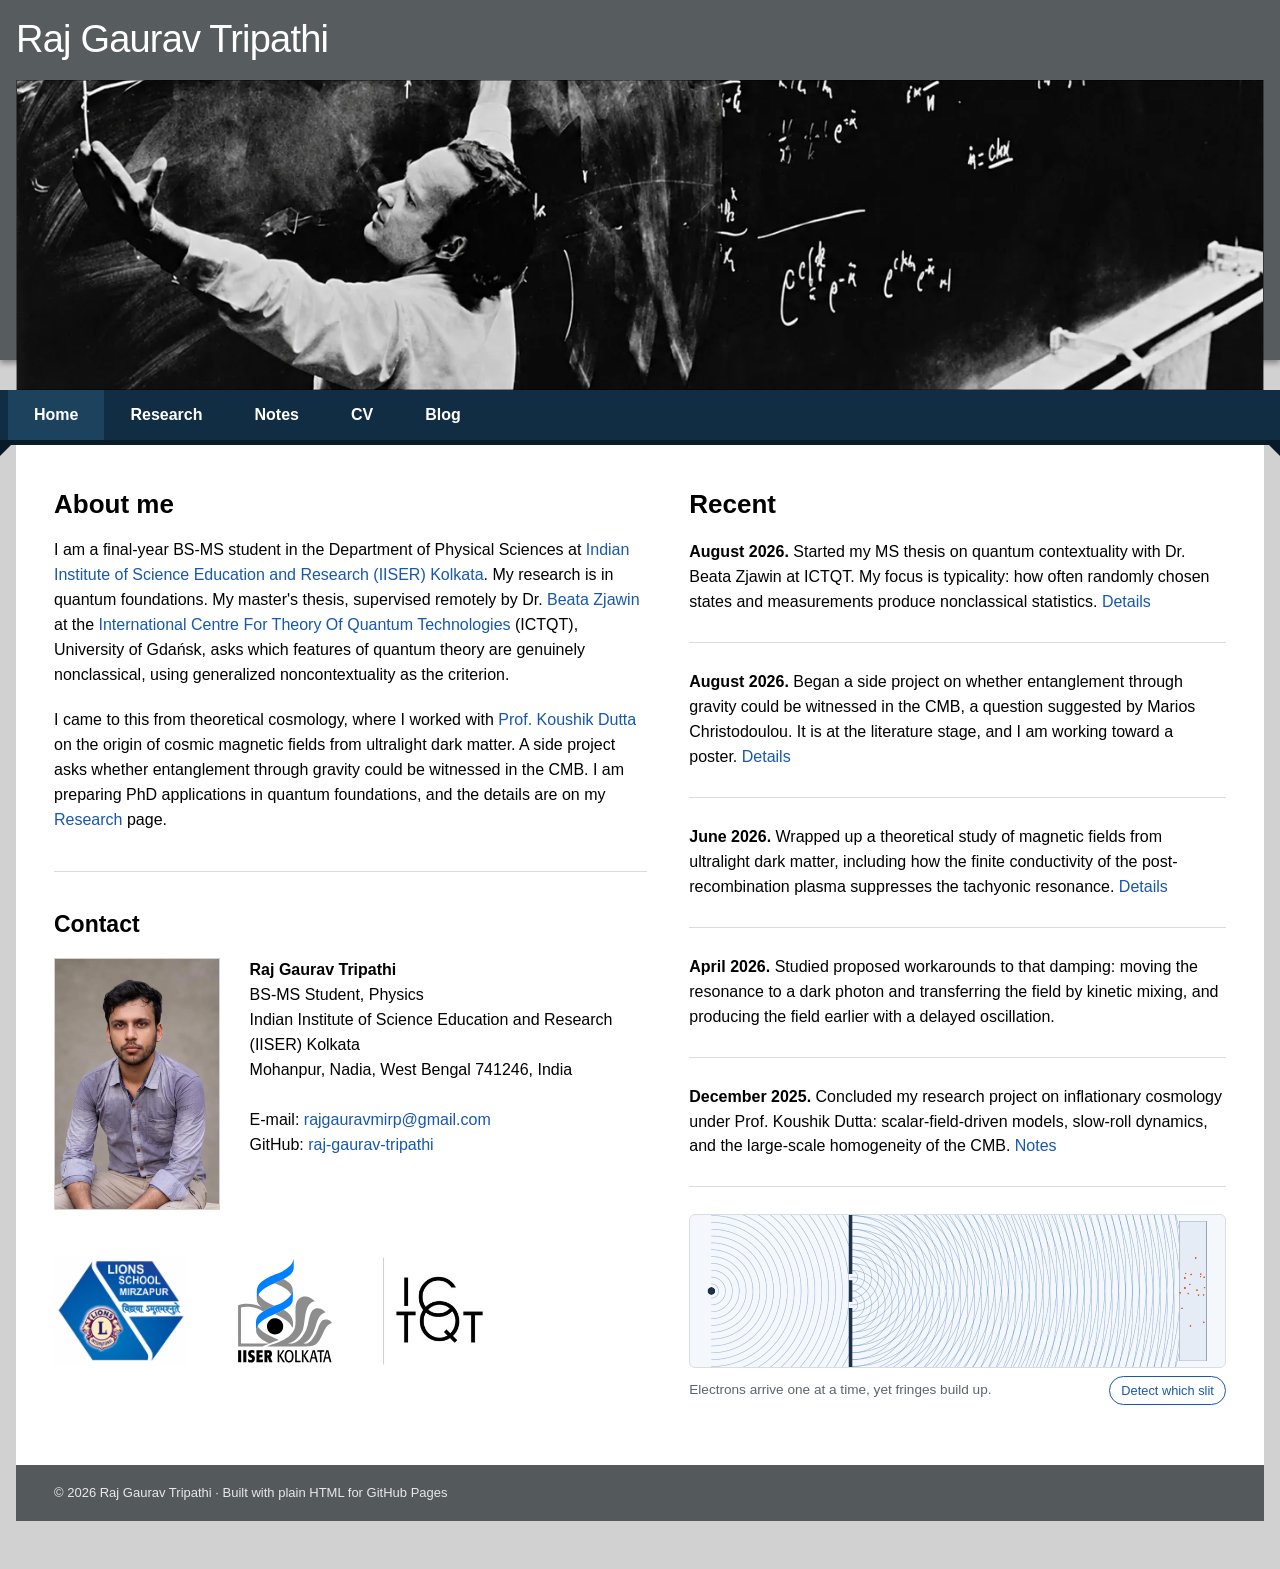
<file: index.html>
<!doctype html>
<html lang="en">
<head>
  <meta charset="utf-8">
  <meta name="viewport" content="width=device-width, initial-scale=1">
  <meta name="author" content="Raj Gaurav Tripathi">
  <meta name="theme-color" content="#102d43">
  <meta property="og:image" content="https://raj-gaurav-tripathi.github.io/assets/og-card.jpg">
  <meta property="og:image:width" content="1200">
  <meta property="og:image:height" content="630">
  <meta name="twitter:card" content="summary_large_image">
  <link rel="manifest" href="site.webmanifest">
  <link rel="preload" as="image" href="assets/hero-home.webp" fetchpriority="high">
  <meta name="description" content="Academic homepage of Raj Gaurav Tripathi, BS-MS physics student at IISER Kolkata working on quantum foundations.">
  <meta property="og:type" content="website">
  <meta property="og:title" content="Raj Gaurav Tripathi">
  <meta property="og:description" content="BS-MS physics student at IISER Kolkata working on quantum foundations.">
  <meta property="og:url" content="https://raj-gaurav-tripathi.github.io/">
  <link rel="canonical" href="https://raj-gaurav-tripathi.github.io/">
  <title>Raj Gaurav Tripathi — Home</title>
  <link rel="icon" href="favicon.svg" type="image/svg+xml">
  <link rel="stylesheet" href="styles.css">
  <style>
    @view-transition{navigation:auto}
    .page-content{--ac:#1757ad;--ln:#d9dde3;--mut:#5b6470;--wash:#f4f7fb}
    /* Recent: each item is a figure drawn in code, then text */
    .news-item{display:block}

  </style>
<script type="application/ld+json">{"@context":"https://schema.org","@type":"Person","name":"Raj Gaurav Tripathi","url":"https://raj-gaurav-tripathi.github.io/","jobTitle":"BS-MS student in physics","affiliation":{"@type":"CollegeOrUniversity","name":"Indian Institute of Science Education and Research Kolkata"},"sameAs":["https://github.com/raj-gaurav-tripathi"],"knowsAbout":["Quantum foundations","Quantum contextuality","Theoretical cosmology"]}</script>
</head>

<body>
  <a class="skip-link" href="#content">Skip to content</a>

  <header class="site-header">
    <div class="title-wrap">
      <a href="index.html">Raj Gaurav Tripathi</a>
    </div>
  </header>

  <div class="site-shell">

    <div class="hero" role="img" aria-label="A dawn cityscape viewed from a hillside"></div>

    <nav class="site-nav" aria-label="Main navigation">
      <a class="active" href="index.html">Home</a>
      <a href="research.html">Research</a>
      <a href="notes.html">Notes</a>
      <a href="cv.html">CV</a>
      <a href="blog.html">Blog</a>
    </nav>

    <main class="page-content home-layout" id="content">

      <section class="about-column">

        <h1>About me</h1>
        <p>I am a final-year BS-MS student in the Department of Physical Sciences at <a href="https://www.iiserkol.ac.in/web/">Indian Institute of Science Education and Research (IISER) Kolkata</a>. My research is in quantum foundations. My master's thesis, supervised remotely by Dr. <a href="https://scholar.google.com/citations?user=gvut8VUAAAAJ&amp;hl=pl">Beata Zjawin</a> at the <a href="https://ictqt.ug.edu.pl/">International Centre For Theory Of Quantum Technologies</a> (ICTQT), University of Gdańsk, asks which features of quantum theory are genuinely nonclassical, using generalized noncontextuality as the criterion.</p>

        <p>I came to this from theoretical cosmology, where I worked with <a href="https://physics.iiserkol.ac.in/fac_hompage.php?did=cDJqcTRnbVUrbmhaOXdwZDRkKzY1NVVNWmxVdi9ESTFBdWh5WWFVNkFRVT0=">Prof. Koushik Dutta</a> on the origin of cosmic magnetic fields from ultralight dark matter. A side project asks whether entanglement through gravity could be witnessed in the CMB. I am preparing PhD applications in quantum foundations, and the details are on my <a href="research.html">Research</a> page.</p>

        <hr>

        <h2>Contact</h2>

        <div class="contact-card">
          <img src="assets/profile.webp" alt="Raj Gaurav Tripathi Portrait" width="188" height="252" decoding="async">
          <address>
            <strong>Raj Gaurav Tripathi</strong><br>
            BS-MS Student, Physics<br>
            Indian Institute of Science Education and Research (IISER) Kolkata<br>
            Mohanpur, Nadia, West Bengal 741246, India<br><br>
            E-mail: <a href="mailto:rajgauravmirp@gmail.com">rajgauravmirp@gmail.com</a><br>
            GitHub: <a href="https://github.com/raj-gaurav-tripathi">raj-gaurav-tripathi</a>
          </address>
        </div>

        <div class="partner-row">
          <img loading="lazy" src="assets/lions-logo.webp" alt="Lions School, Mirzapur" height="110">
          <img loading="lazy" src="assets/IISER-K_Logo.svg" alt="IISER Kolkata" height="110">
          <img loading="lazy" src="assets/ictqt_logo.jpeg" alt="ICTQT Poland" height="110">
        </div>
      </section>

      <aside class="news-column">
        <h1>Recent</h1>

        <!-- 1. Thesis: typicality rises sharply above a threshold (schematic) -->
        <article class="news-item">

          <p><strong>August 2026.</strong> Started my MS thesis on quantum contextuality with Dr. Beata Zjawin at ICTQT. My focus is typicality: how often randomly chosen states and measurements produce nonclassical statistics. <a href="research.html#contextuality">Details</a></p>
        </article>

        <!-- 2. CMB: entangled modes k and -k -->
        <article class="news-item">

          <p><strong>August 2026.</strong> Began a side project on whether entanglement through gravity could be witnessed in the CMB, a question suggested by Marios Christodoulou. It is at the literature stage, and I am working toward a poster. <a href="research.html#cmb">Details</a></p>
        </article>

        <!-- 3. Magnetogenesis: resonant growth vs conductivity damping -->
        <article class="news-item">

          <p><strong>June 2026.</strong> Wrapped up a theoretical study of magnetic fields from ultralight dark matter, including how the finite conductivity of the post-recombination plasma suppresses the tachyonic resonance. <a href="research.html#magnetogenesis">Details</a></p>
        </article>

        <!-- 4. Workarounds: dark photon with kinetic mixing -->
        <article class="news-item">

          <p><strong>April 2026.</strong> Studied proposed workarounds to that damping: moving the resonance to a dark photon and transferring the field by kinetic mixing, and producing the field earlier with a delayed oscillation.</p>
        </article>

        <!-- 5. Inflation: comoving Hubble radius -->
        <article class="news-item">

          <p><strong>December 2025.</strong> Concluded my research project on inflationary cosmology under Prof. Koushik Dutta: scalar-field-driven models, slow-roll dynamics, and the large-scale homogeneity of the CMB. <a href="notes.html#cosmology">Notes</a></p>
        </article>





<!-- Animation -->
        <!-- Double-slit animation.
     Paste inside <aside class="news-column">, right after the last </article>. -->
<style>
  .slit-fig{margin:1.1rem 0 0}
  .slit-fig canvas{display:block;box-sizing:border-box;width:100%;height:auto;aspect-ratio:7/2;border:1px solid #d9dde3;border-radius:6px;background:#f4f7fb}
  .slit-fig figcaption{display:flex;align-items:center;justify-content:space-between;gap:.75rem;margin-top:.5rem;font-size:.85rem;line-height:1.35;color:#5b6470}
  .slit-fig button{flex:none;font:inherit;font-size:.8rem;padding:.3rem .7rem;border:1px solid #1757ad;border-radius:999px;background:#fff;color:#1757ad;cursor:pointer}
  .slit-fig button[aria-pressed="true"]{background:#1757ad;color:#fff}
  .slit-fig button:focus-visible{outline:2px solid #1757ad;outline-offset:2px}
</style>

<figure class="slit-fig">
  <canvas id="slit" width="1400" height="400" role="img"
          aria-label="Animation of the double-slit experiment: single electrons, detected one at a time, build up an interference pattern on a screen."></canvas>
  <figcaption>
    <span id="slit-cap" aria-live="polite">Electrons arrive one at a time, yet fringes build up.</span>
    <button type="button" id="slit-btn" aria-pressed="false">Detect which slit</button>
  </figcaption>
</figure>

<script>
(() => {
  const cv = document.getElementById('slit'), ctx = cv.getContext('2d');
  const btn = document.getElementById('slit-btn'), cap = document.getElementById('slit-cap');

  // Geometry in logical px (the canvas bitmap is 2x for sharpness)
  const W = 700, H = 200, Y0 = H / 2;
  const SRC = 28, BAR = 210, SCR = 640, SW = 36;  // x of source, barrier, screen strip (and strip width)
  const D = 36, A = 8;                             // slit separation, slit width
  const K = Math.PI / 22;                          // fringe spacing: 22 px
  const M = Math.PI / 80;                          // single-slit envelope: first zero at ±80 px
  const WL = 9, TAU = 2 * Math.PI;                 // drawn wavelength (schematic, not to scale)
  const reduce = matchMedia('(prefers-reduced-motion: reduce)').matches;

  const hits = document.createElement('canvas');   // detections accumulate here
  hits.width = W * 2; hits.height = H * 2;
  const hx = hits.getContext('2d');
  hx.scale(2, 2); ctx.scale(2, 2);
  hx.fillStyle = 'rgba(217,72,15,.85)';

  let observe = false, n = 0, acc = 0, hold = 0, last = 0;

  // Born rule: P(u) ∝ cos²(K u) · sinc²(M u). A which-path detector removes the cos² term.
  const sinc2 = x => x ? (Math.sin(x) / x) ** 2 : 1;
  const P = u => (observe ? 1 : Math.cos(K * u) ** 2) * sinc2(M * u);

  function addHit() {                              // rejection-sample one detection event
    let u;
    do { u = (Math.random() - 0.5) * 180; } while (Math.random() > P(u));
    hx.fillRect(SCR + Math.random() * (SW - 2), Y0 + u, 2, 2);
    n++;
  }
  function reset() { hx.clearRect(0, 0, W, H); n = acc = hold = 0; }

  function rings(x, y, x0, x1, ph) {               // circular wavefronts clipped to x0..x1
    ctx.save(); ctx.beginPath(); ctx.rect(x0, 0, x1 - x0, H); ctx.clip();
    ctx.beginPath();
    for (let r = ph; r < 460; r += WL) { ctx.moveTo(x + r, y); ctx.arc(x, y, r, 0, TAU); }
    ctx.stroke(); ctx.restore();
  }

  function draw(t) {
    ctx.clearRect(0, 0, W, H);
    const ph = (t * 0.015) % WL;
    ctx.strokeStyle = 'rgba(23,87,173,.25)'; ctx.lineWidth = 1.2;
    rings(SRC, Y0, SRC, BAR, ph);
    rings(BAR, Y0 - D / 2, BAR, SCR, ph);
    rings(BAR, Y0 + D / 2, BAR, SCR, ph);

    ctx.fillStyle = '#1b3148';                     // barrier with two slits, and the source
    [[0, Y0 - D / 2 - A / 2], [Y0 - D / 2 + A / 2, Y0 + D / 2 - A / 2], [Y0 + D / 2 + A / 2, H]]
      .forEach(([a, b]) => ctx.fillRect(BAR - 2.5, a, 5, b - a));
    ctx.beginPath(); ctx.arc(SRC, Y0, 5, 0, TAU); ctx.fill();

    ctx.fillStyle = '#e6ecf5'; ctx.fillRect(SCR, 8, SW, H - 16);   // detection screen
    ctx.drawImage(hits, 0, 0, W, H);
    ctx.strokeStyle = '#9aa7b8'; ctx.lineWidth = 1; ctx.strokeRect(SCR, 8, SW, H - 16);

    if (observe) {                                 // which-path detectors at the slits
      ctx.strokeStyle = '#d9480f'; ctx.lineWidth = 2;
      [-1, 1].forEach(s => { ctx.beginPath(); ctx.arc(BAR, Y0 + s * D / 2, 8, 0, TAU); ctx.stroke(); });
    }
  }

  function frame(t) {
    const dt = Math.min(t - last, 50); last = t;
    if (n < 1800) {
      acc += dt / 1000 * Math.min(80, 8 + n * 0.25);   // slow at first, then faster
      for (; acc >= 1; acc--) addHit();
    } else if (!hold) hold = t;
    else if (t - hold > 4000) reset();                 // let the finished pattern sit, then restart
    draw(t);
    requestAnimationFrame(frame);
  }

  const still = () => { reset(); while (n < 1500) addHit(); draw(0); };  // reduced-motion version

  btn.addEventListener('click', () => {
    observe = !observe;
    btn.setAttribute('aria-pressed', observe);
    cap.textContent = observe ? 'With which-path detection, the fringes disappear.'
                              : 'Electrons arrive one at a time, yet fringes build up.';
    reduce ? still() : reset();
  });

  reduce ? still() : requestAnimationFrame(frame);
})();
</script>

        

        
      </aside>
    </main>

    <footer class="site-footer">
      © 2026 Raj Gaurav Tripathi · Built with plain HTML for GitHub Pages
    </footer>

  </div>
</body>
</html>
</file>
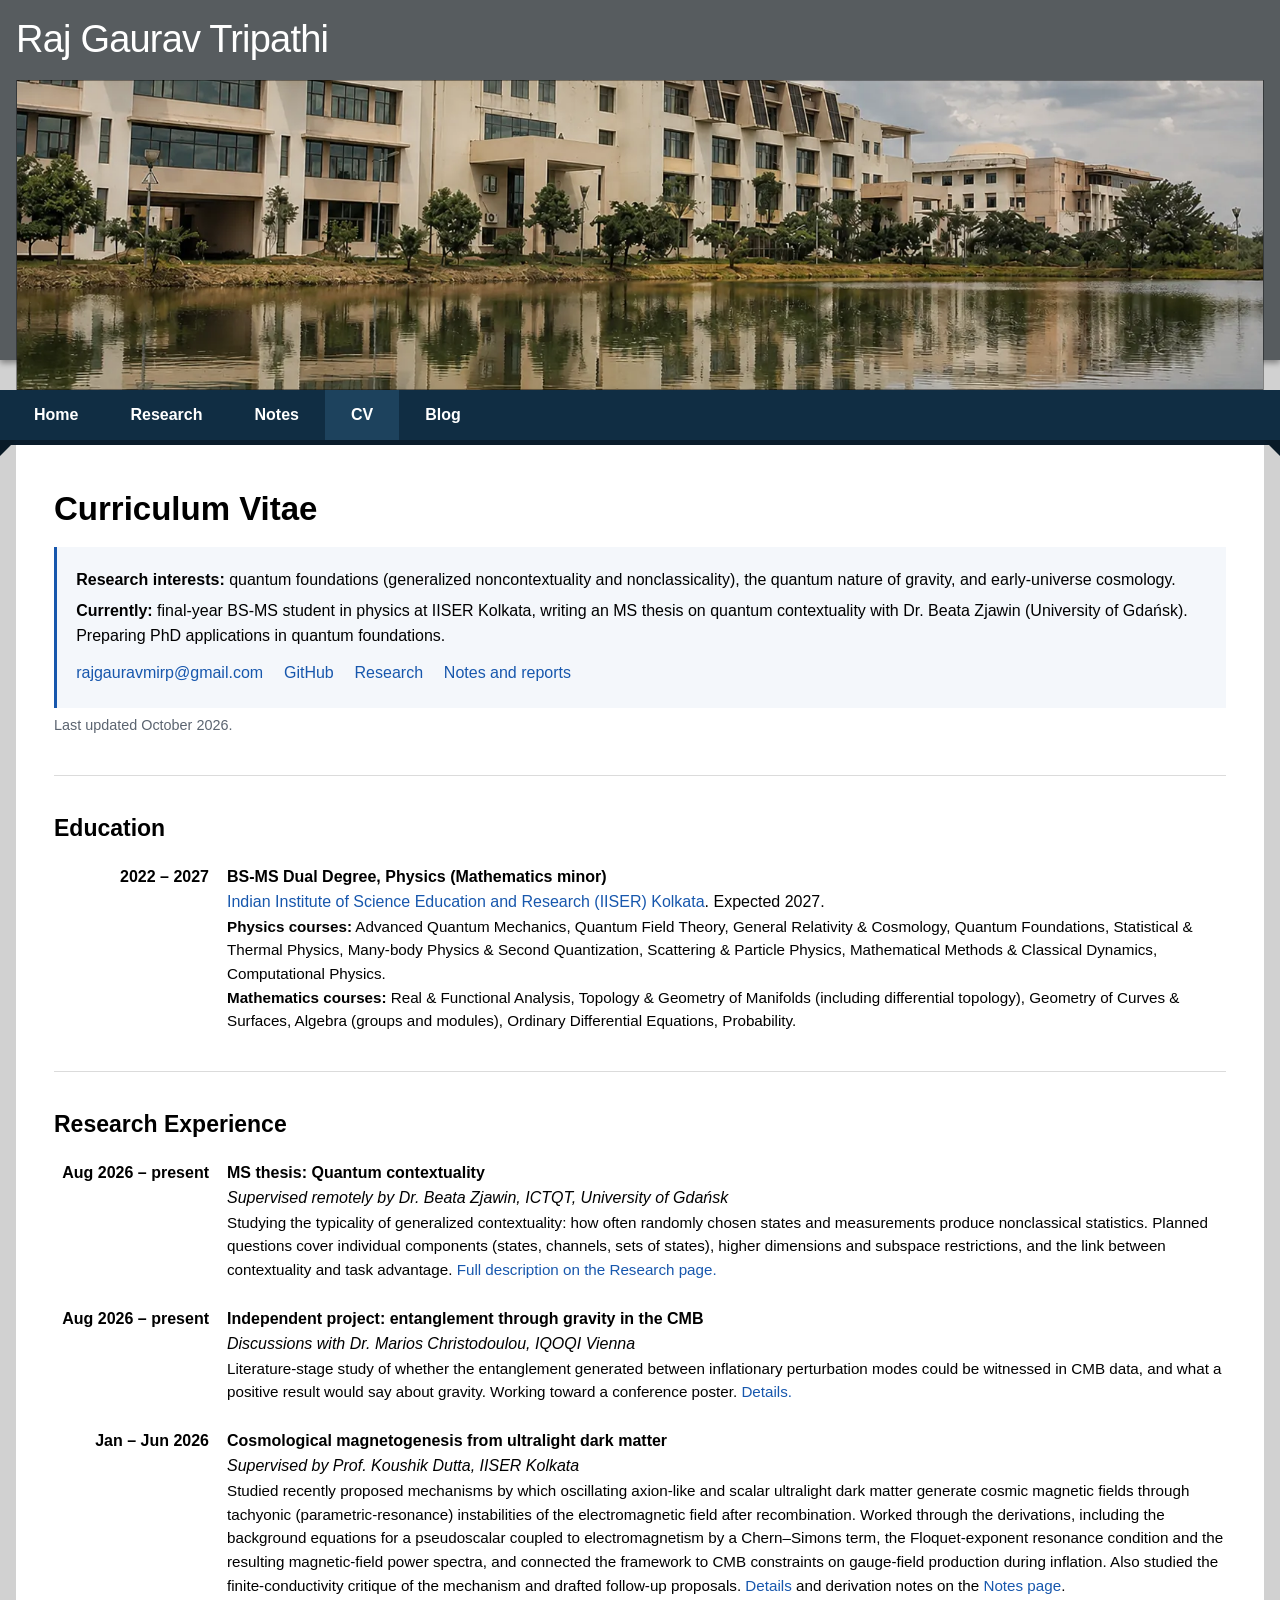
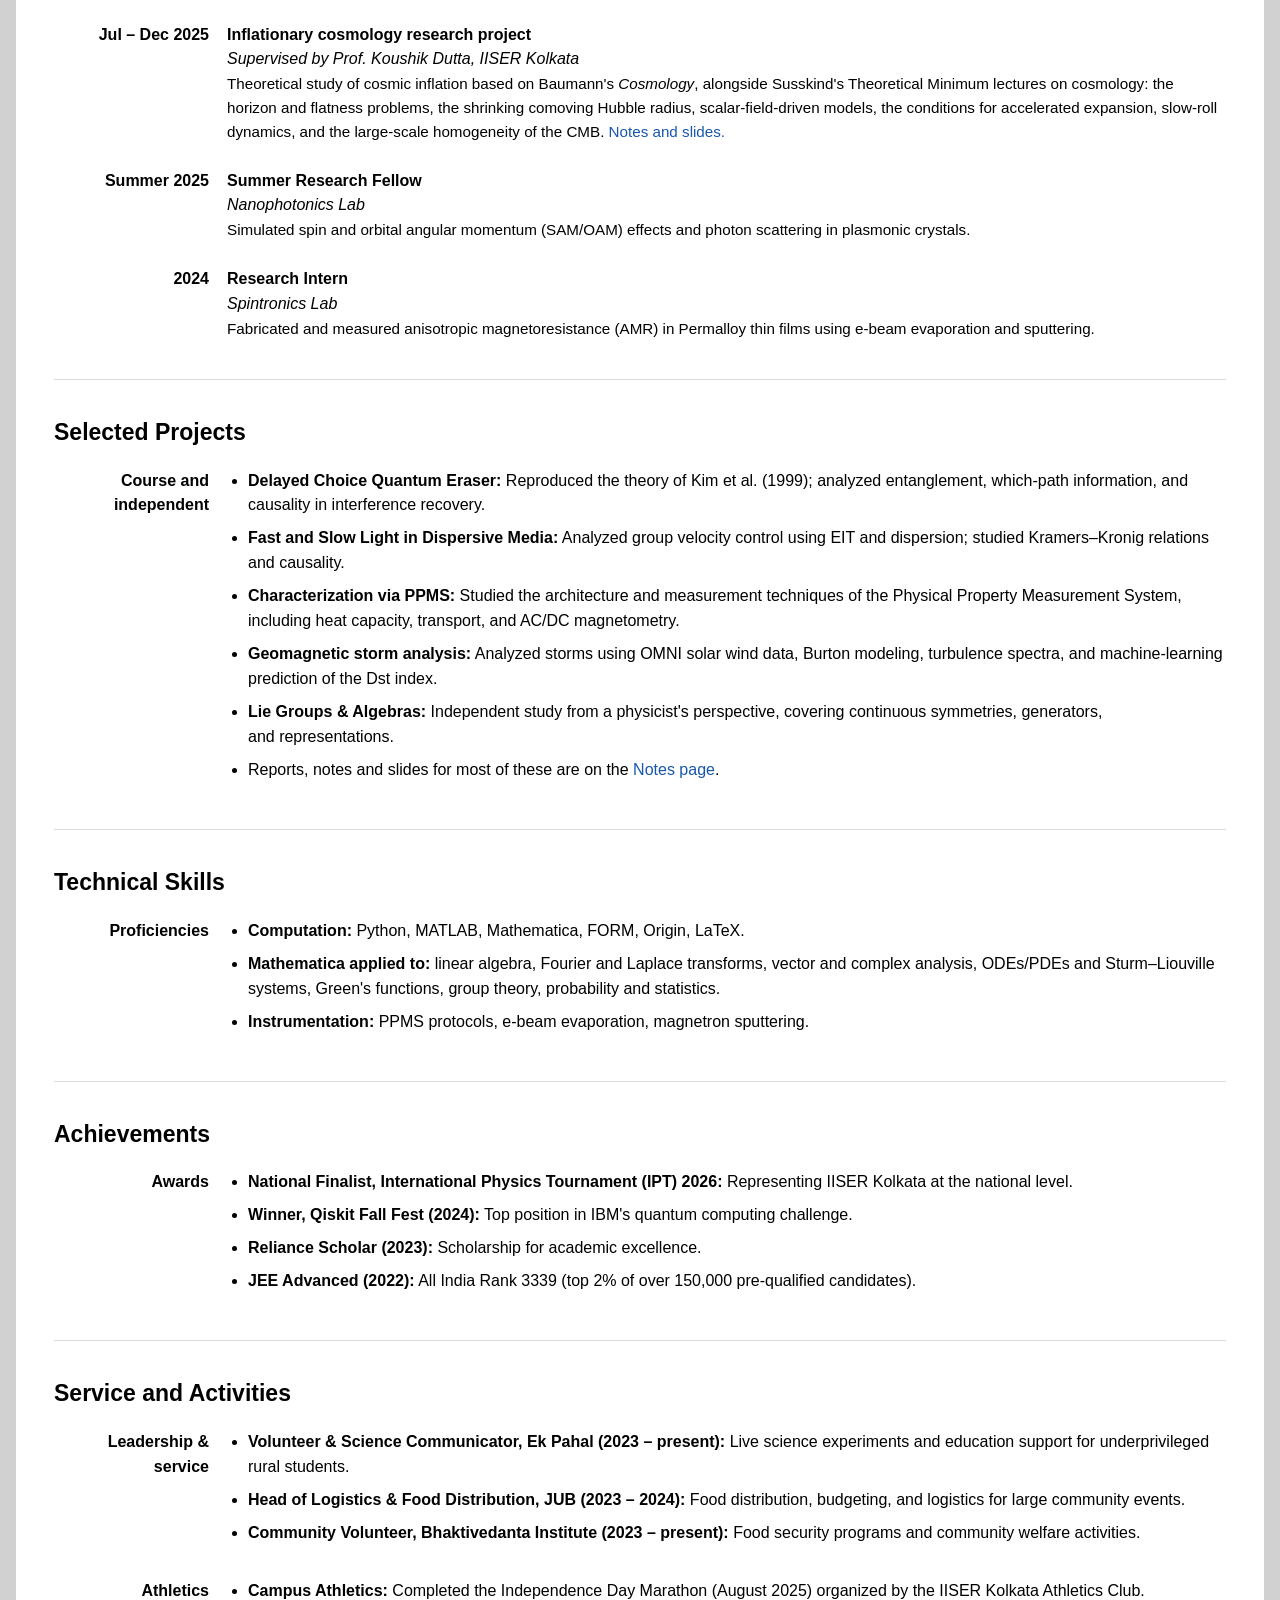
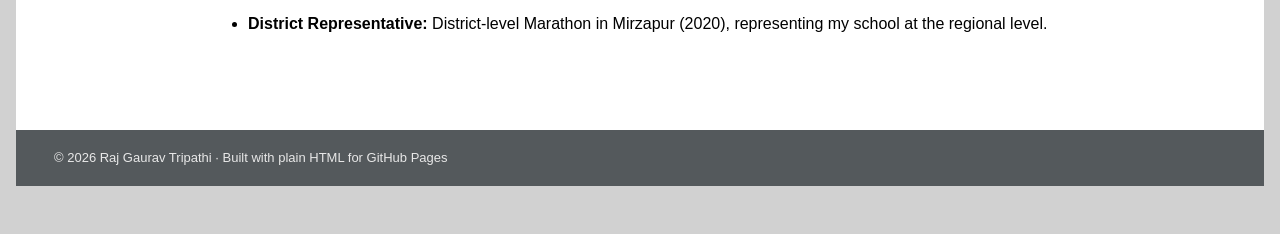
<file: cv.html>
<!doctype html>
<html lang="en">
<head>
  <meta charset="utf-8">
  <meta name="viewport" content="width=device-width, initial-scale=1">
  <meta name="author" content="Raj Gaurav Tripathi">
  <meta name="theme-color" content="#102d43">
  <meta property="og:image" content="https://raj-gaurav-tripathi.github.io/assets/og-card.jpg">
  <meta property="og:image:width" content="1200">
  <meta property="og:image:height" content="630">
  <meta name="twitter:card" content="summary_large_image">
  <link rel="manifest" href="site.webmanifest">
  <link rel="preload" as="image" href="assets/hero-cv.webp" fetchpriority="high">
  <meta name="description" content="Curriculum vitae of Raj Gaurav Tripathi: BS-MS physics student at IISER Kolkata, with an MS thesis in quantum foundations.">
  <meta property="og:type" content="website">
  <meta property="og:title" content="CV — Raj Gaurav Tripathi">
  <meta property="og:description" content="BS-MS physics student at IISER Kolkata; MS thesis on quantum contextuality.">
  <meta property="og:url" content="https://raj-gaurav-tripathi.github.io/cv.html">
  <link rel="canonical" href="https://raj-gaurav-tripathi.github.io/cv.html">
  <title>CV — Raj Gaurav Tripathi</title>
  <link rel="icon" href="favicon.svg" type="image/svg+xml">
  <link rel="stylesheet" href="styles.css">
  <style>
    @view-transition{navigation:auto}
    .page-content{--ac:#1757ad;--mut:#5b6470;--wash:#f4f7fb}
    .cv-top{margin:1em 0 .4em;padding:1em 1.2em;background:var(--wash);border-left:3px solid var(--ac)}
    .cv-top p{margin:.35em 0}
    .cv-top .cv-links{margin-top:.8em}
    .cv-links a{margin-right:1.3em}
    .cv-updated{margin:.2em 0 0;color:var(--mut);font-size:.9em}
    .cv-note{margin:.4em 0 0;font-size:.95rem}
    @media print{.skip-link,.site-header,.hero,.site-nav{display:none!important}}
  </style>
</head>

<body>
  <a class="skip-link" href="#content">Skip to content</a>

  <header class="site-header">
    <div class="title-wrap">
      <a href="index.html">Raj Gaurav Tripathi</a>
    </div>
  </header>

  <div class="site-shell">

    <div class="hero" style="background-image: url('assets/hero-cv.webp');" role="img" aria-label="IISER K, Research Complex"></div>

    <nav class="site-nav" aria-label="Main navigation">
      <a href="index.html">Home</a>
      <a href="research.html">Research</a>
      <a href="notes.html">Notes</a>
      <a class="active" href="cv.html">CV</a>
      <a href="blog.html">Blog</a>
    </nav>

    <main class="page-content" id="content">

      <h1 class="panel-title">Curriculum Vitae</h1>

      <div class="cv-top">
        <p><strong>Research interests:</strong> quantum foundations (generalized noncontextuality and nonclassicality), the quantum nature of gravity, and early-universe cosmology.</p>
        <p><strong>Currently:</strong> final-year BS-MS student in physics at IISER Kolkata, writing an MS thesis on quantum contextuality with Dr. Beata Zjawin (University of Gdańsk). Preparing PhD applications in quantum foundations.</p>
        <p class="cv-links"><a href="mailto:rajgauravmirp@gmail.com">rajgauravmirp@gmail.com</a><a href="https://github.com/raj-gaurav-tripathi">GitHub</a><a href="research.html">Research</a><a href="notes.html">Notes and reports</a></p>
      </div>
      <p class="cv-updated">Last updated <time datetime="2026-10">October 2026</time>.</p>

      <hr>

      <h2 class="cv-heading">Education</h2>
      <div class="cv-section">
        <p class="cv-date">2022 – 2027</p>
        <div>
          <p><strong>BS-MS Dual Degree, Physics (Mathematics minor)</strong><br>
          <a href="https://www.iiserkol.ac.in/web/">Indian Institute of Science Education and Research (IISER) Kolkata</a>. Expected 2027.</p>
          <p class="cv-note"><strong>Physics courses:</strong> Advanced Quantum Mechanics, Quantum Field Theory, General Relativity &amp; Cosmology, Quantum Foundations, Statistical &amp; Thermal Physics, Many-body Physics &amp; Second Quantization, Scattering &amp; Particle Physics, Mathematical Methods &amp; Classical Dynamics, Computational Physics.</p>
          <p class="cv-note"><strong>Mathematics courses:</strong> Real &amp; Functional Analysis, Topology &amp; Geometry of Manifolds (including differential topology), Geometry of Curves &amp; Surfaces, Algebra (groups and modules), Ordinary Differential Equations, Probability.</p>
        </div>
      </div>

      <hr>

      <h2 class="cv-heading">Research Experience</h2>
      <div class="cv-section">
        <p class="cv-date">Aug 2026 – present</p>
        <div>
          <p><strong>MS thesis: Quantum contextuality</strong><br>
          <em>Supervised remotely by Dr. Beata Zjawin, ICTQT, University of Gdańsk</em></p>
          <p class="cv-note">Studying the typicality of generalized contextuality: how often randomly chosen states and measurements produce nonclassical statistics. Planned questions cover individual components (states, channels, sets of states), higher dimensions and subspace restrictions, and the link between contextuality and task advantage. <a href="research.html#contextuality">Full description on the Research page.</a></p>
        </div>
      </div>
      <div class="cv-section">
        <p class="cv-date">Aug 2026 – present</p>
        <div>
          <p><strong>Independent project: entanglement through gravity in the CMB</strong><br>
          <em>Discussions with Dr. Marios Christodoulou, IQOQI Vienna</em></p>
          <p class="cv-note">Literature-stage study of whether the entanglement generated between inflationary perturbation modes could be witnessed in CMB data, and what a positive result would say about gravity. Working toward a conference poster. <a href="research.html#cmb">Details.</a></p>
        </div>
      </div>
      <div class="cv-section">
        <p class="cv-date">Jan – Jun 2026</p>
        <div>
          <p><strong>Cosmological magnetogenesis from ultralight dark matter</strong><br>
          <em>Supervised by Prof. Koushik Dutta, IISER Kolkata</em></p>
          <p class="cv-note">Studied recently proposed mechanisms by which oscillating axion-like and scalar ultralight dark matter generate cosmic magnetic fields through tachyonic (parametric-resonance) instabilities of the electromagnetic field after recombination. Worked through the derivations, including the background equations for a pseudoscalar coupled to electromagnetism by a Chern–Simons term, the Floquet-exponent resonance condition and the resulting magnetic-field power spectra, and connected the framework to CMB constraints on gauge-field production during inflation. Also studied the finite-conductivity critique of the mechanism and drafted follow-up proposals. <a href="research.html#magnetogenesis">Details</a> and derivation notes on the <a href="notes.html">Notes page</a>.</p>
        </div>
      </div>
      <div class="cv-section">
        <p class="cv-date">Jul – Dec 2025</p>
        <div>
          <p><strong>Inflationary cosmology research project</strong><br>
          <em>Supervised by Prof. Koushik Dutta, IISER Kolkata</em></p>
          <p class="cv-note">Theoretical study of cosmic inflation based on Baumann's <em>Cosmology</em>, alongside Susskind's Theoretical Minimum lectures on cosmology: the horizon and flatness problems, the shrinking comoving Hubble radius, scalar-field-driven models, the conditions for accelerated expansion, slow-roll dynamics, and the large-scale homogeneity of the CMB. <a href="notes.html#cosmology">Notes and slides.</a></p>
        </div>
      </div>
      <div class="cv-section">
        <p class="cv-date">Summer 2025</p>
        <div>
          <p><strong>Summer Research Fellow</strong><br>
          <em>Nanophotonics Lab</em></p>
          <p class="cv-note">Simulated spin and orbital angular momentum (SAM/OAM) effects and photon scattering in plasmonic crystals.</p>
        </div>
      </div>
      <div class="cv-section">
        <p class="cv-date">2024</p>
        <div>
          <p><strong>Research Intern</strong><br>
          <em>Spintronics Lab</em></p>
          <p class="cv-note">Fabricated and measured anisotropic magnetoresistance (AMR) in Permalloy thin films using e-beam evaporation and sputtering.</p>
        </div>
      </div>

      <hr>

      <h2 class="cv-heading">Selected Projects</h2>
      <div class="cv-section">
        <p class="cv-date">Course and independent</p>
        <ul>
          <li><strong>Delayed Choice Quantum Eraser:</strong> Reproduced the theory of Kim et al. (1999); analyzed entanglement, which-path information, and causality in interference recovery.</li>
          <li><strong>Fast and Slow Light in Dispersive Media:</strong> Analyzed group velocity control using EIT and dispersion; studied Kramers–Kronig relations and causality.</li>
          <li><strong>Characterization via PPMS:</strong> Studied the architecture and measurement techniques of the Physical Property Measurement System, including heat capacity, transport, and AC/DC magnetometry.</li>
          <li><strong>Geomagnetic storm analysis:</strong> Analyzed storms using OMNI solar wind data, Burton modeling, turbulence spectra, and machine-learning prediction of the Dst index.</li>
          <li><strong>Lie Groups &amp; Algebras:</strong> Independent study from a physicist's perspective, covering continuous symmetries, generators, and representations.</li>
          <li>Reports, notes and slides for most of these are on the <a href="notes.html">Notes page</a>.</li>
        </ul>
      </div>

      <hr>

      <h2 class="cv-heading">Technical Skills</h2>
      <div class="cv-section">
        <p class="cv-date">Proficiencies</p>
        <ul>
          <li><strong>Computation:</strong> Python, MATLAB, Mathematica, FORM, Origin, LaTeX.</li>
          <li><strong>Mathematica applied to:</strong> linear algebra, Fourier and Laplace transforms, vector and complex analysis, ODEs/PDEs and Sturm–Liouville systems, Green's functions, group theory, probability and statistics.</li>
          <li><strong>Instrumentation:</strong> PPMS protocols, e-beam evaporation, magnetron sputtering.</li>
        </ul>
      </div>

      <hr>

      <h2 class="cv-heading">Achievements</h2>
      <div class="cv-section">
        <p class="cv-date">Awards</p>
        <ul>
          <li><strong>National Finalist, International Physics Tournament (IPT) 2026:</strong> Representing IISER Kolkata at the national level.</li>
          <li><strong>Winner, Qiskit Fall Fest (2024):</strong> Top position in IBM's quantum computing challenge.</li>
          <li><strong>Reliance Scholar (2023):</strong> Scholarship for academic excellence.</li>
          <li><strong>JEE Advanced (2022):</strong> All India Rank 3339 (top 2% of over 150,000 pre-qualified candidates).</li>
        </ul>
      </div>

      <hr>

      <h2 class="cv-heading">Service and Activities</h2>
      <div class="cv-section">
        <p class="cv-date">Leadership &amp; service</p>
        <ul>
          <li><strong>Volunteer &amp; Science Communicator, Ek Pahal (2023 – present):</strong> Live science experiments and education support for underprivileged rural students.</li>
          <li><strong>Head of Logistics &amp; Food Distribution, JUB (2023 – 2024):</strong> Food distribution, budgeting, and logistics for large community events.</li>
          <li><strong>Community Volunteer, Bhaktivedanta Institute (2023 – present):</strong> Food security programs and community welfare activities.</li>
        </ul>
      </div>
      <div class="cv-section">
        <p class="cv-date">Athletics</p>
        <ul>
          <li><strong>Campus Athletics:</strong> Completed the Independence Day Marathon (August 2025) organized by the IISER Kolkata Athletics Club.</li>
          <li><strong>District Representative:</strong> District-level Marathon in Mirzapur (2020), representing my school at the regional level.</li>
        </ul>
      </div>

    </main>

    <footer class="site-footer">
      © 2026 Raj Gaurav Tripathi · Built with plain HTML for GitHub Pages
    </footer>

  </div>
</body>
</html>
</file>
<file: styles.css>
:root { --header: #575c5f; --nav: #102d43; --nav-active: #1d425d; --page: #fff; --outer: #d1d1d1; --ink: #000; --heading: #000; --link: #1757ad; --line: #dbdbdb;  --max-width: 100%; }
* { box-sizing: border-box; }
html { scroll-behavior: smooth; }
body { margin: 0; background: var(--outer); color: var(--ink); font-family: Arial, Helvetica, sans-serif; font-size: 16px; line-height: 1.48; }
a { color: var(--link); text-decoration: none; } a:hover { text-decoration: underline; }
.skip-link { position: fixed; z-index: 10; top: .5rem; left: .5rem; padding: .55rem .75rem; background: #fff; color: #111; transform: translateY(-150%); }.skip-link:focus { transform: translateY(0); }
.site-header { height: 360px; padding-top: 10px; background: var(--header); box-shadow: 0 3px 6px rgba(0,0,0,.38); }.title-wrap { width: min(var(--max-width), calc(100% - 2rem)); margin: 0 auto; }.title-wrap a { color: #fff; font-size: 38px; font-weight: 400; letter-spacing: -.8px; }.title-wrap a:hover { text-decoration: none; }
.site-shell { width: min(var(--max-width), calc(100% - 2rem)); margin: -280px auto 48px; }.hero { height: 310px; background: url('assets/hero-home.webp') center 56% / cover no-repeat; border: 1px solid rgba(0,0,0,.38); }
.site-nav { position: sticky; top: 0; z-index: 100; display: flex; align-items: stretch; min-height: 50px; margin: 0 -18px; padding: 0 10px; background: var(--nav); box-shadow: 0 5px 0 #0a1c2b; }.site-nav::before, .site-nav::after { position: absolute; top: 100%; width: 0; height: 0; content: ''; border-top: 18px solid #091a27; }.site-nav::before { left: 0; border-right: 18px solid transparent; }.site-nav::after { right: 0; border-left: 18px solid transparent; }
.site-nav a { display: flex; align-items: center; padding: 0 26px; color: #fff; font-size: 16px; font-weight: 600; white-space: nowrap; transition: background-color 0.3s ease;}.site-nav a:hover, .site-nav a.active { background: var(--nav-active); color: #fff; text-decoration: none; }
.page-content { min-height: 700px; padding: 49px 38px 60px; background: var(--page); }.page-content h1 { margin: 0 0 18px; color: var(--heading); font-size: 26px; line-height: 1.2; }.page-content h2 { margin: 0 0 20px; color: var(--heading); font-size: 23px; line-height: 1.25; }.page-content h3 { margin: 22px 0 11px; color: #555; font-size: 18px; }.page-content p { margin: 0 0 20px; }.page-content hr { height: 1px; margin: 38px 0; border: 0; background: var(--line); }
.home-layout { display: grid; grid-template-columns: minmax(0, 1.05fr) minmax(0, .95fr); gap: 42px; }.news-column { padding-left: 0; }.news-column h1 { margin-bottom: 20px; }.news-item { display: grid; grid-template-columns: 155px 1fr; gap: 24px; align-items: start; padding: 0 0 27px; margin-bottom: 27px; border-bottom: 1px solid var(--line); }.news-item img { width: 155px; height: 142px; object-fit: cover; }.news-item p { margin: 0; text-align: left; }.contact-card { display: flex; gap: 30px; align-items: flex-start; }.contact-card img { width: 188px; height: 252px; object-fit: cover; border: 1px solid #d2d2d2; }.contact-card address { margin: 0; font-style: normal; }.partner-row { display: flex; gap: 46px; margin-top: 46px; align-items: center; }.placeholder-mark { display: grid; place-items: center; width: 235px; height: 110px; color: #154d94; border: 3px solid #1e5da3; font-size: 44px; font-weight: 800; letter-spacing: 2px; }.placeholder-mark.narrow { width: 160px; font-size: 30px; line-height: .9; text-align: center; }
.two-column { display: grid; grid-template-columns: minmax(0, 1.1fr) minmax(300px, .9fr); gap: 50px; }.side-image { width: 100%; height: 220px; margin: 0 0 18px; object-fit: cover; }.callout { padding: 22px; margin: 25px 0; background: #efefef; border-left: 5px solid var(--nav-active); }.research-list { padding-left: 25px; }.research-list li { padding: 0 0 20px 8px; }.panel-title { margin: 0 0 24px; font-size: 33px !important; }
.group-intro { max-width: 900px; }.group-visual { float: right; width: 36%; min-width: 260px; height: 210px; margin: 0 0 20px 34px; object-fit: cover; }.member-grid { display: grid; grid-template-columns: repeat(3, 1fr); gap: 19px; clear: both; }.member-card { padding: 12px; background: #eee; }.member-card img { width: 100%; height: 128px; object-fit: cover; }.member-card h3 { margin: 10px 0 4px; }.member-card p { margin: 0; font-size: 14px; }
.publication-tools { display: flex; flex-wrap: wrap; gap: 25px; margin: -4px 0 25px; }.publication-tools a { font-weight: 600; }.publication-list { margin: 0; padding: 0; list-style: none; }.publication-list li { display: grid; grid-template-columns: 66px 1fr; gap: 0; padding: 18px 17px; }.publication-list li:nth-child(odd) { background: #dedede; }.publication-number { font-weight: 700; }.citation { margin: 0; }.citation em { display: block; margin-top: 4px; }.citation a { font-weight: 600; }
.cv-section { display: grid; grid-template-columns: 155px 1fr; gap: 18px; margin-bottom: 25px; }.cv-date { text-align: right; font-weight: 600; }.cv-section p { margin: 0; }.cv-section ul { margin: 0; padding-left: 21px; }.cv-section li { margin-bottom: 8px; }.cv-heading { margin: 31px 0 22px !important; }
.book-layout { display: grid; grid-template-columns: 220px 1fr; gap: 34px; align-items: start; }.book-cover { width: 220px; height: 320px; object-fit: cover; border: 1px solid #c7c7c7; }.book-copy p { margin-bottom: 18px; }.corrections { width: 100%; border-collapse: collapse; margin-top: 26px; }.corrections th, .corrections td { padding: 10px; border: 1px solid #d4d4d4; text-align: left; }.corrections th { background: #e3e3e3; }
.site-footer { padding: 18px 38px; color: #e8e8e8; background: #54595c; font-size: 13px; }
@media (max-width: 980px) { .site-header { height: 320px; }.site-shell { margin-top: -214px; }.site-nav { overflow-x: auto; }.site-nav a { padding: 0 18px; }.home-layout, .two-column { grid-template-columns: 1fr; }.news-column { border-top: 1px solid var(--line); padding-top: 36px; }.group-visual { float: none; width: 100%; height: 240px; margin: 0 0 22px; }.member-grid { grid-template-columns: repeat(2, 1fr); } }
@media (max-width: 650px) { body { font-size: 15px; }.site-header { height: 225px; padding-top: 24px; }.title-wrap a { font-size: 29px; }.site-shell { width: calc(100% - 1rem); margin-top: -165px; }.hero { height: 205px; }.site-nav { min-height: 60px; margin: 0 -8px; padding: 0 8px; }.site-nav::before, .site-nav::after { top: 60px; }.site-nav a { padding: 0 13px; font-size: 14px; }.page-content { padding: 35px 21px 45px; }.page-content h1 { font-size: 24px; }.news-item { grid-template-columns: 100px 1fr; gap: 15px; }.news-item img { width: 100px; height: 105px; }.contact-card { flex-direction: column; }.contact-card img { width: 155px; height: 190px; }.partner-row { flex-wrap: wrap; gap: 15px; }.placeholder-mark { width: 170px; height: 85px; font-size: 32px; }.member-grid { grid-template-columns: 1fr; }.book-layout { grid-template-columns: 1fr; }.book-cover { width: 190px; height: 260px; }.cv-section { grid-template-columns: 1fr; gap: 4px; }.cv-date { text-align: left; }.site-footer { padding: 16px 21px; } }
.site-nav a.active {
    view-transition-name: active-nav-tab;
}

/* Polish: anchor offset under the sticky nav, readable line length, focus, motion */
html{scroll-padding-top:3.5rem}
body{line-height:1.56;-webkit-font-smoothing:antialiased}
.page-content p,.page-content li{text-wrap:pretty}
.rp-lede{max-width:56rem}.rp-main{max-width:52rem}
a:focus-visible,button:focus-visible{outline:2px solid #1757ad;outline-offset:2px}
.site-nav a:focus-visible{outline:2px solid #fff;outline-offset:-5px}
@media (prefers-reduced-motion:reduce){html{scroll-behavior:auto}}

/* Research: prose left, expandable details right on wide screens */
@media (min-width:1100px){
  .rp-body{display:grid;grid-template-columns:minmax(0,1.5fr) minmax(0,1fr);gap:0 2.4rem;align-items:start}
  .rp-main{max-width:none}
  .rp-side details:first-child{margin-top:1.4em}
}
</file>
